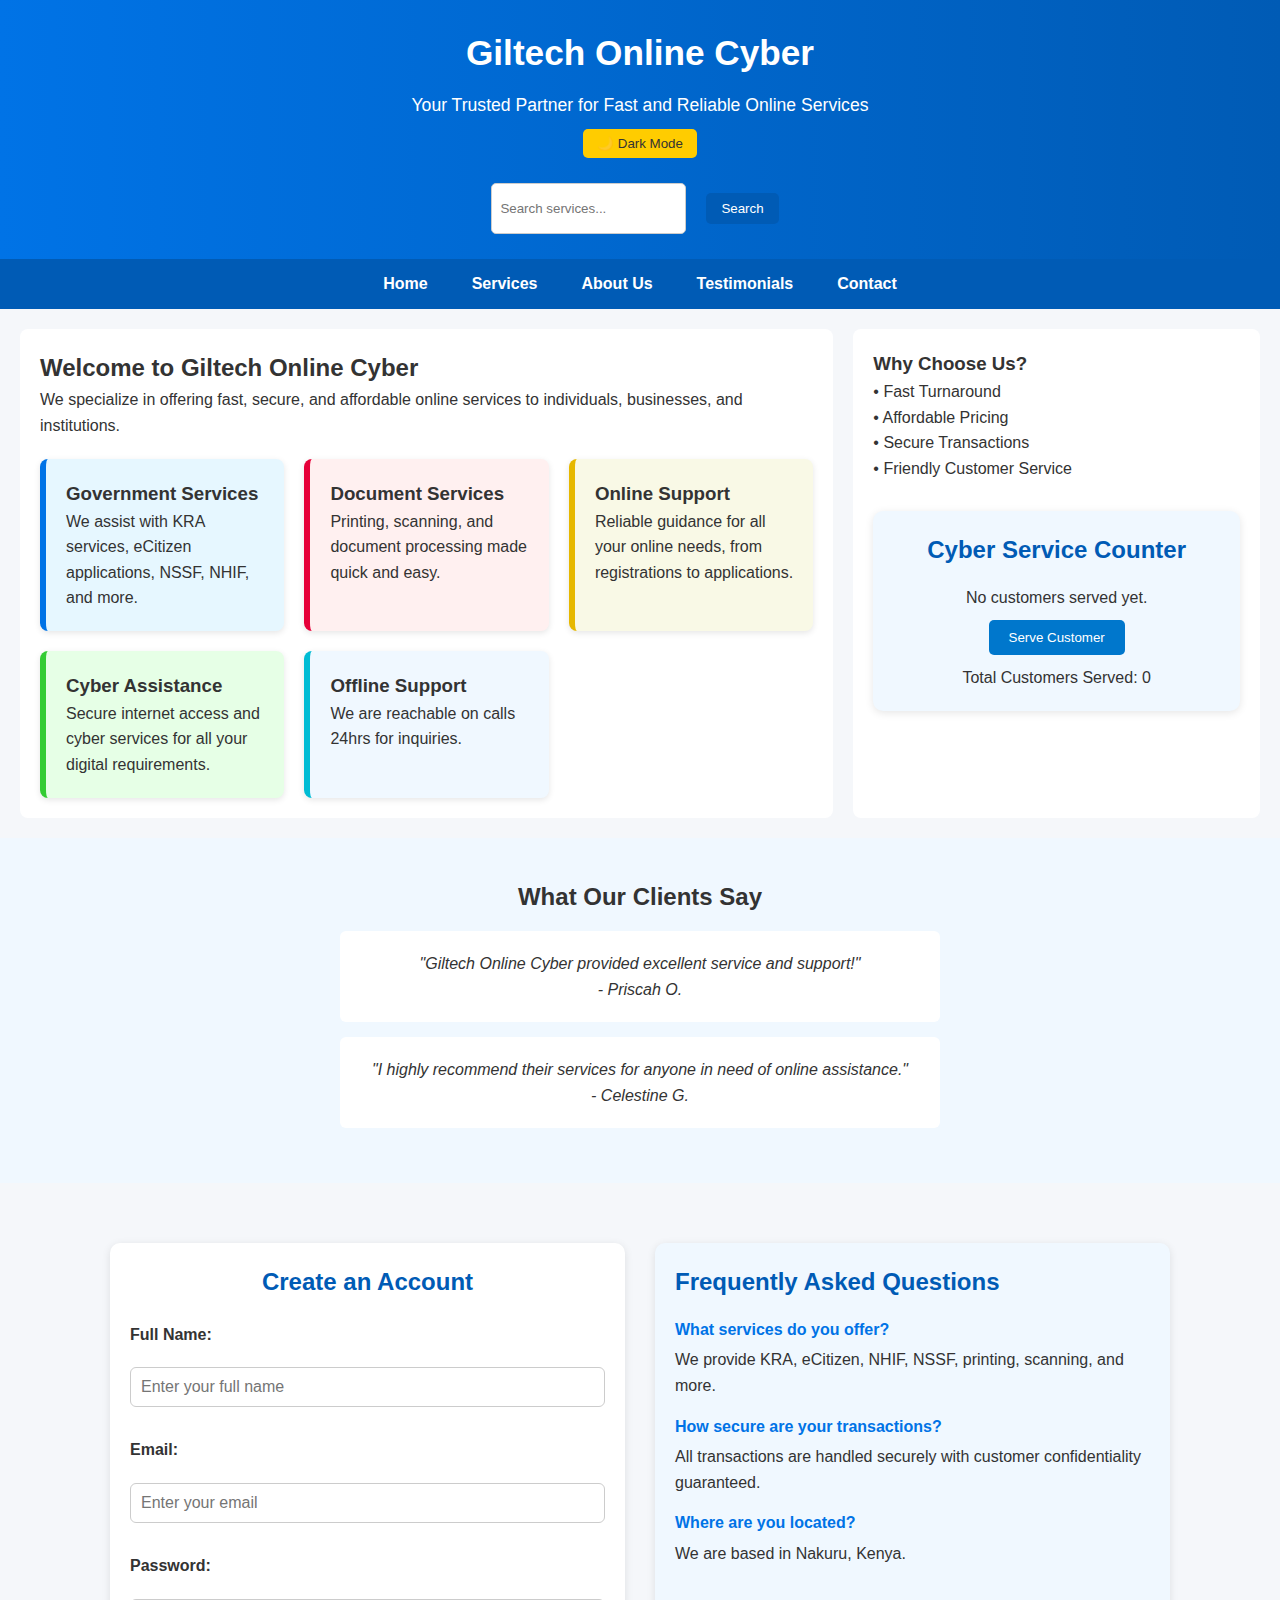
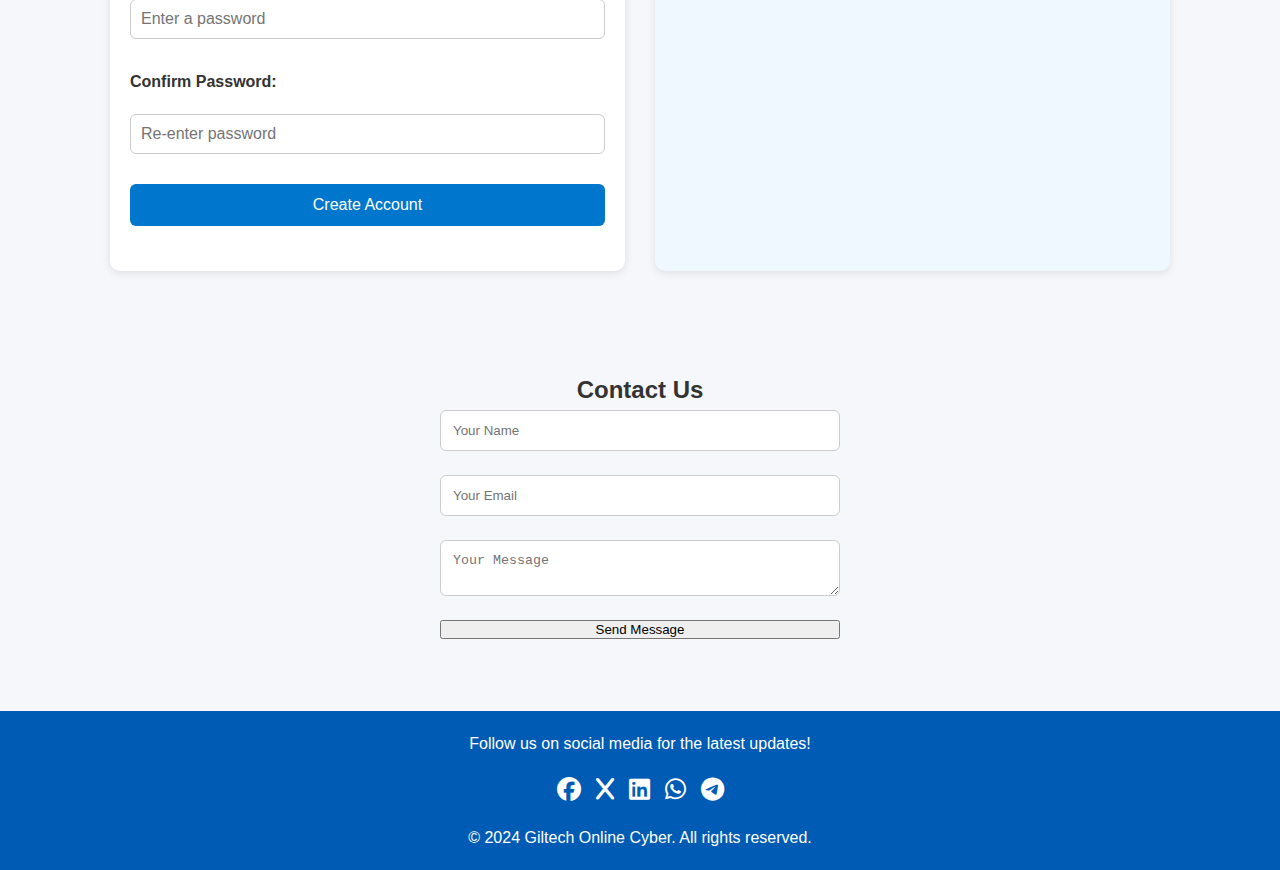
<file: index.html>
<!DOCTYPE html>
<html lang="en">
<head>
  <meta charset="UTF-8">
  <meta name="viewport" content="width=device-width, initial-scale=1.0">
  <title>Giltech Online Cyber</title>
  <link rel="stylesheet" href="styles.css">
  <link rel="stylesheet" href="https://cdnjs.cloudflare.com/ajax/libs/font-awesome/6.5.0/css/all.min.css">
</head>
<body>
  <!-- Header -->
  <header class="header">
    <h1>Giltech Online Cyber</h1>
    <p>Your Trusted Partner for Fast and Reliable Online Services</p>
    <button id="themeToggle">🌙 Dark Mode</button>
    <form class="search-bar">
      <input type="text" placeholder="Search services...">
      <button type="submit">Search</button>
    </form>
  </header>

  <!-- Navigation -->
  <nav class="navbar">
    <ul class="nav-links">
      <li><a href="#">Home</a></li>
      <li><a href="#">Services</a></li>
      <li><a href="#">About Us</a></li>
      <li><a href="#">Testimonials</a></li>
      <li><a href="#">Contact</a></li>
    </ul>
  </nav>

  <!-- Main Layout -->
  <main class="main-container">
    <section class="content">
      <h2>Welcome to Giltech Online Cyber</h2>
      <p>We specialize in offering fast, secure, and affordable online services to individuals, businesses, and institutions.</p>

      <!-- Animated Cards -->
      <div class="card-container">
        <div class="card service-card">
          <h3>Government Services</h3>
          <p>We assist with KRA services, eCitizen applications, NSSF, NHIF, and more.</p>
        </div>
        <div class="card service-card">
          <h3>Document Services</h3>
          <p>Printing, scanning, and document processing made quick and easy.</p>
        </div>
        <div class="card service-card">
          <h3>Online Support</h3>
          <p>Reliable guidance for all your online needs, from registrations to applications.</p>
        </div>
        <div class="card service-card">
          <h3>Cyber Assistance</h3>
          <p>Secure internet access and cyber services for all your digital requirements.</p>
        </div>
        <div class="card service-card">
          <h3>Offline Support</h3>
          <p>We are reachable on calls 24hrs for inquiries.</p>
        </div>
      </div>
    </section>

    <!-- Sidebar with counter -->
    <aside class="sidebar">
      <h3>Why Choose Us?</h3>
      <p>• Fast Turnaround<br>• Affordable Pricing<br>• Secure Transactions<br>• Friendly Customer Service</p>

      <section class="cyber-counter">
        <h2>Cyber Service Counter</h2>
        <p id="counterMessage">No customers served yet.</p>
        <button id="serveBtn">Serve Customer</button>
        <p>Total Customers Served: <span id="customerCount">0</span></p>
      </section>
    </aside>
  </main>

  <!-- Testimonials -->
  <section class="testimonials">
    <h2>What Our Clients Say</h2>
    <div class="testimonial fade-in">
      <p>"Giltech Online Cyber provided excellent service and support!"</p>
      <cite>- Priscah O.</cite>
    </div>
    <div class="testimonial fade-in">
      <p>"I highly recommend their services for anyone in need of online assistance."</p>
      <cite>- Celestine G.</cite>
    </div>
  </section>

  <!-- Signup & FAQ -->
  <section class="signup-faq">
    <div class="signup-box">
      <h2>Create an Account</h2>
      <form id="signupForm">
        <label for="signupName">Full Name:</label>
        <input type="text" id="signupName" placeholder="Enter your full name">
        <small class="error" id="nameError"></small>

        <label for="signupEmail">Email:</label>
        <input type="text" id="signupEmail" placeholder="Enter your email">
        <small class="error" id="emailError"></small>

        <label for="signupPassword">Password:</label>
        <input type="password" id="signupPassword" placeholder="Enter a password">
        <small class="error" id="passwordError"></small>

        <label for="confirmPassword">Confirm Password:</label>
        <input type="password" id="confirmPassword" placeholder="Re-enter password">
        <small class="error" id="confirmPasswordError"></small>

        <button type="submit">Create Account</button>
        <p id="formSuccess" class="success"></p>
      </form>
    </div>

    <div class="faq-box">
      <h2>Frequently Asked Questions</h2>
      <div class="faq-item">
        <h4>What services do you offer?</h4>
        <p>We provide KRA, eCitizen, NHIF, NSSF, printing, scanning, and more.</p>
      </div>
      <div class="faq-item">
        <h4>How secure are your transactions?</h4>
        <p>All transactions are handled securely with customer confidentiality guaranteed.</p>
      </div>
      <div class="faq-item">
        <h4>Where are you located?</h4>
        <p>We are based in Nakuru, Kenya.</p>
      </div>
    </div>
  </section>

  <!-- Contact -->
  <section class="contact">
    <h2>Contact Us</h2>
    <form id="contactForm" class="contact-form">
      <input type="text" id="contactName" placeholder="Your Name">
      <small class="error" id="contactNameError"></small>

      <input type="email" id="contactEmail" placeholder="Your Email">
      <small class="error" id="contactEmailError"></small>

      <textarea id="contactMessage" placeholder="Your Message"></textarea>
      <small class="error" id="contactMessageError"></small>

      <button type="submit">Send Message</button>
      <p id="contactSuccess" class="success"></p>
    </form>
  </section>

  <!-- Footer -->
  <footer class="footer">
    <p>Follow us on social media for the latest updates!</p>
    <div class="social-icons">
      <a href="#"><i class="fab fa-facebook"></i></a>
      <a href="#"><i class="fab fa-x"></i></a>
      <a href="#"><i class="fab fa-linkedin"></i></a>
      <a href="#"><i class="fab fa-whatsapp"></i></a>
      <a href="#"><i class="fab fa-telegram"></i></a>
    </div>
    <p>&copy; 2024 Giltech Online Cyber. All rights reserved.</p>
  </footer>

  <script src="script.js"></script>
</body>
</html>
</file>
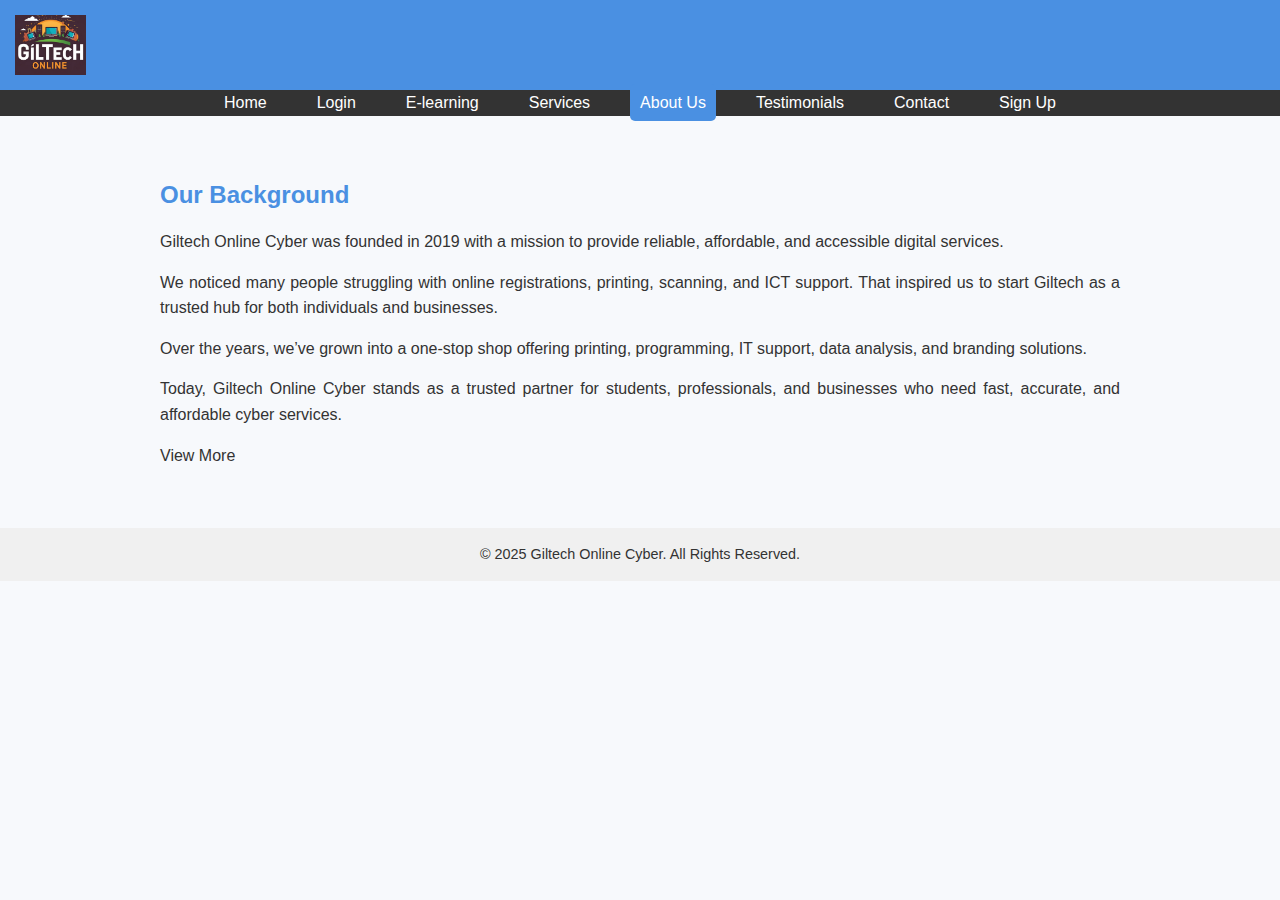
<file: about.html>
<!DOCTYPE html>
<html lang="en">
<head>
  <meta charset="UTF-8">
  <meta name="viewport" content="width=device-width, initial-scale=1.0">
  <title>About Us - Giltech Online Cyber</title>
  <link rel="stylesheet" href="style.css">
</head>
<body>
  <header class="header">
    <div class="header-left">
      <img src="logo.jpeg" alt="Giltech Online Cyber Logo" class="logo">
      <h1>About Giltech Online Cyber</h1>
    </div>
  </header>

  <nav class="navbar">
    <ul class="nav-links">
      <li><a href="index.html">Home</a></li>
      <li><a href="login.html">Login</a></li>
      <li><a href="elearning.html">E-learning</a></li>
      <li><a href="services.html">Services</a></li>
      <li><a href="about.html" class="active">About Us</a></li>
      <li><a href="testimonials.html">Testimonials</a></li>
      <li><a href="contact.html">Contact</a></li>
      <li><a href="signup.html">Sign Up</a></li>
    </ul>
  </nav>

 <main class="about-container">
  <section class="about-content">
    <h2>Our Background</h2>
    <p>
      Giltech Online Cyber was founded in 2019 with a mission to provide reliable, 
      affordable, and accessible digital services.
    </p>
    <p>
      We noticed many people struggling with online registrations, printing, scanning, 
      and ICT support. That inspired us to start Giltech as a trusted hub for both individuals 
      and businesses.
    </p>
    <p>
      Over the years, we’ve grown into a one-stop shop offering printing, programming, 
      IT support, data analysis, and branding solutions.
    </p>
    <p>
      Today, Giltech Online Cyber stands as a trusted partner for students, professionals, 
      and businesses who need fast, accurate, and affordable cyber services.
    </p>
    <span class="view-more" id="viewMoreBtn">View More</span>
  </section>
</main>


  <footer class="footer">
    <p>&copy; 2025 Giltech Online Cyber. All Rights Reserved.</p>
  </footer>

  <script src="script.js"></script>
</body>
</html>
</file>
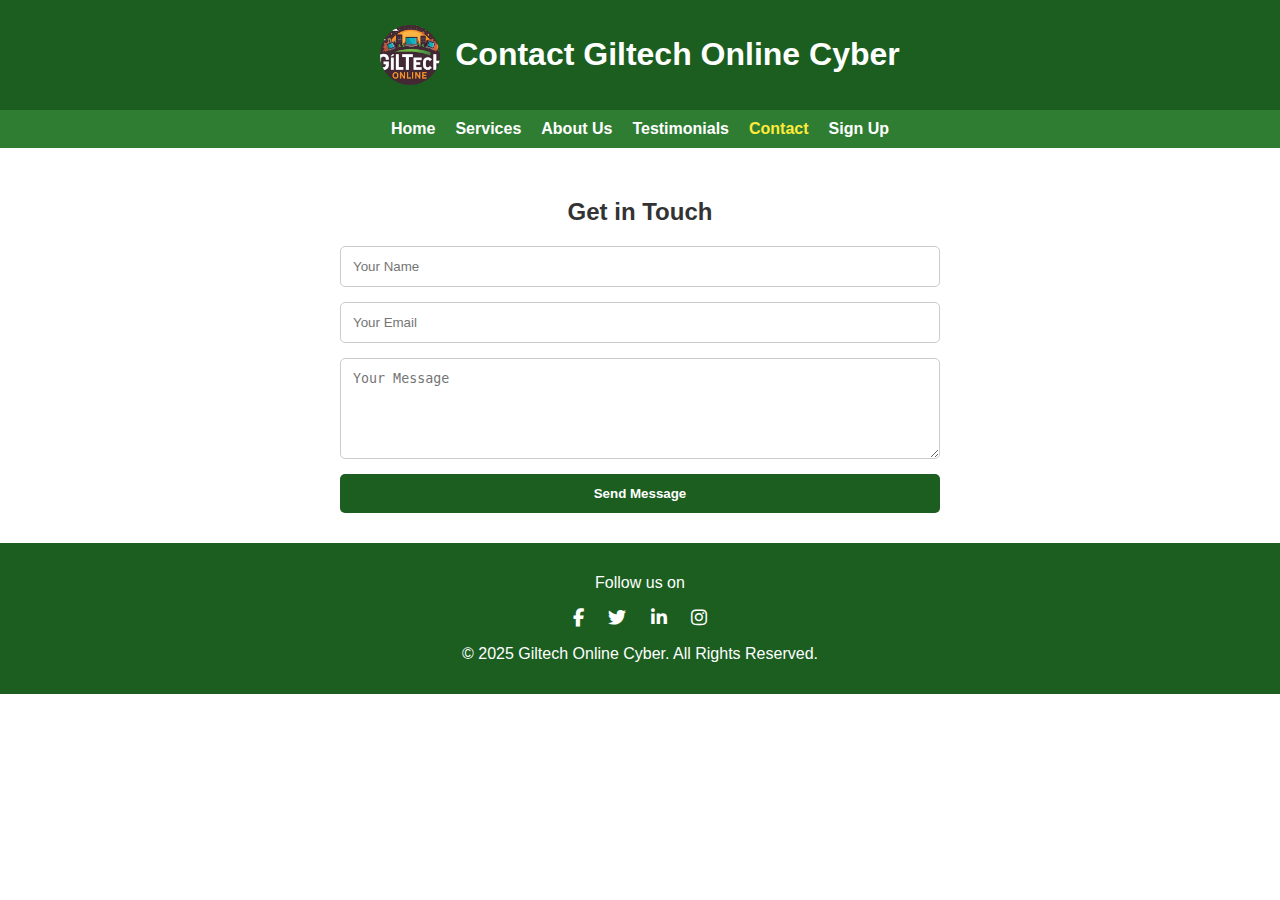
<file: contact.html>
<!DOCTYPE html>
<html lang="en">
<head>
  <meta charset="UTF-8">
  <meta name="viewport" content="width=device-width, initial-scale=1.0">
  <title>Contact Us - Giltech Online Cyber</title>
  <link rel="stylesheet" href="contact.css">
  <link rel="stylesheet" href="https://cdnjs.cloudflare.com/ajax/libs/font-awesome/6.5.0/css/all.min.css">
</head>
<body>
  <header class="header">
    <div class="header-left">
      <img src="logo.jpeg" alt="Logo" class="logo">
      <h1>Contact Giltech Online Cyber</h1>
    </div>
  </header>

  <nav class="navbar">
    <ul class="nav-links">
      <li><a href="index.html">Home</a></li>
      <li><a href="services.html">Services</a></li>
      <li><a href="about.html">About Us</a></li>
      <li><a href="testimonials.html">Testimonials</a></li>
      <li><a href="contact.html" class="active">Contact</a></li>
      <li><a href="signup.html">Sign Up</a></li>
    </ul>
  </nav>

  <main class="contact-container">
    <h2>Get in Touch</h2>
    <form class="contact-form">
      <input type="text" placeholder="Your Name" required>
      <input type="email" placeholder="Your Email" required>
      <textarea placeholder="Your Message" rows="5" required></textarea>
      <button type="submit">Send Message</button>
    </form>
  </main>

  <footer class="footer">
    <p>Follow us on</p>
    <div class="social-icons">
      <a href="#"><i class="fab fa-facebook-f"></i></a>
      <a href="#"><i class="fab fa-twitter"></i></a>
      <a href="#"><i class="fab fa-linkedin-in"></i></a>
      <a href="#"><i class="fab fa-instagram"></i></a>
    </div>
    <p>&copy; 2025 Giltech Online Cyber. All Rights Reserved.</p>
  </footer>

  <script src="contact.js"></script>
</body>
</html>
</file>
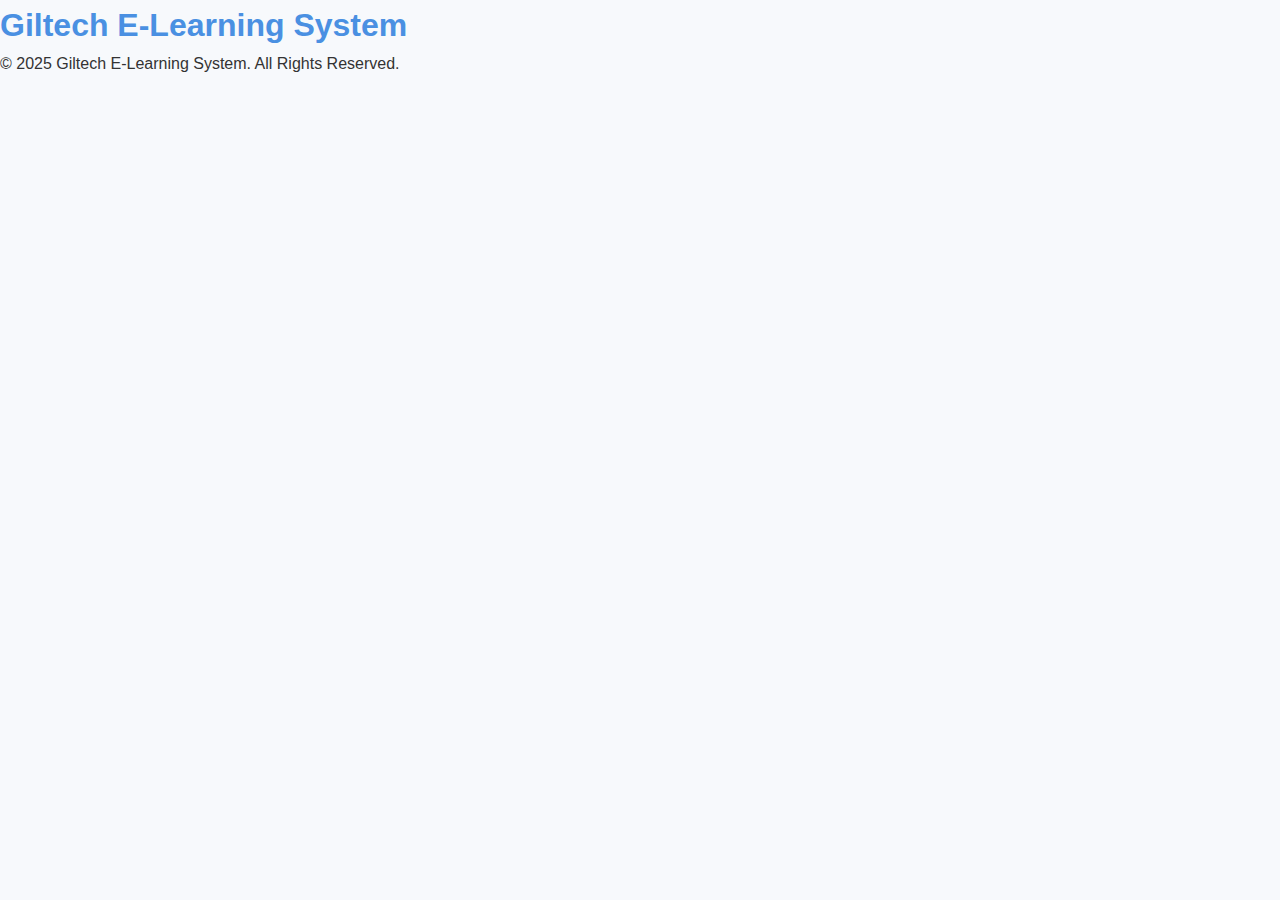
<file: course.html>
<!DOCTYPE html>
<html lang="en">
<head>
  <meta charset="UTF-8" />
  <meta name="viewport" content="width=device-width, initial-scale=1.0"/>
  <title>Giltech E-Learning System</title>
  <link rel="stylesheet" href="style.css"/>
</head>
<body>
  <header>
    <h1>Giltech E-Learning System</h1>
    <nav>
      <button onclick="logout()" id="logoutBtn" style="display:none;">Logout</button>
    </nav>
  </header>

  <main id="app">
    <!-- Content will be rendered by JavaScript -->
  </main>

  <footer>
    <p>&copy; 2025 Giltech E-Learning System. All Rights Reserved.</p>
  </footer>

  <script src="script.js"></script>
</body>
</html>
</file>
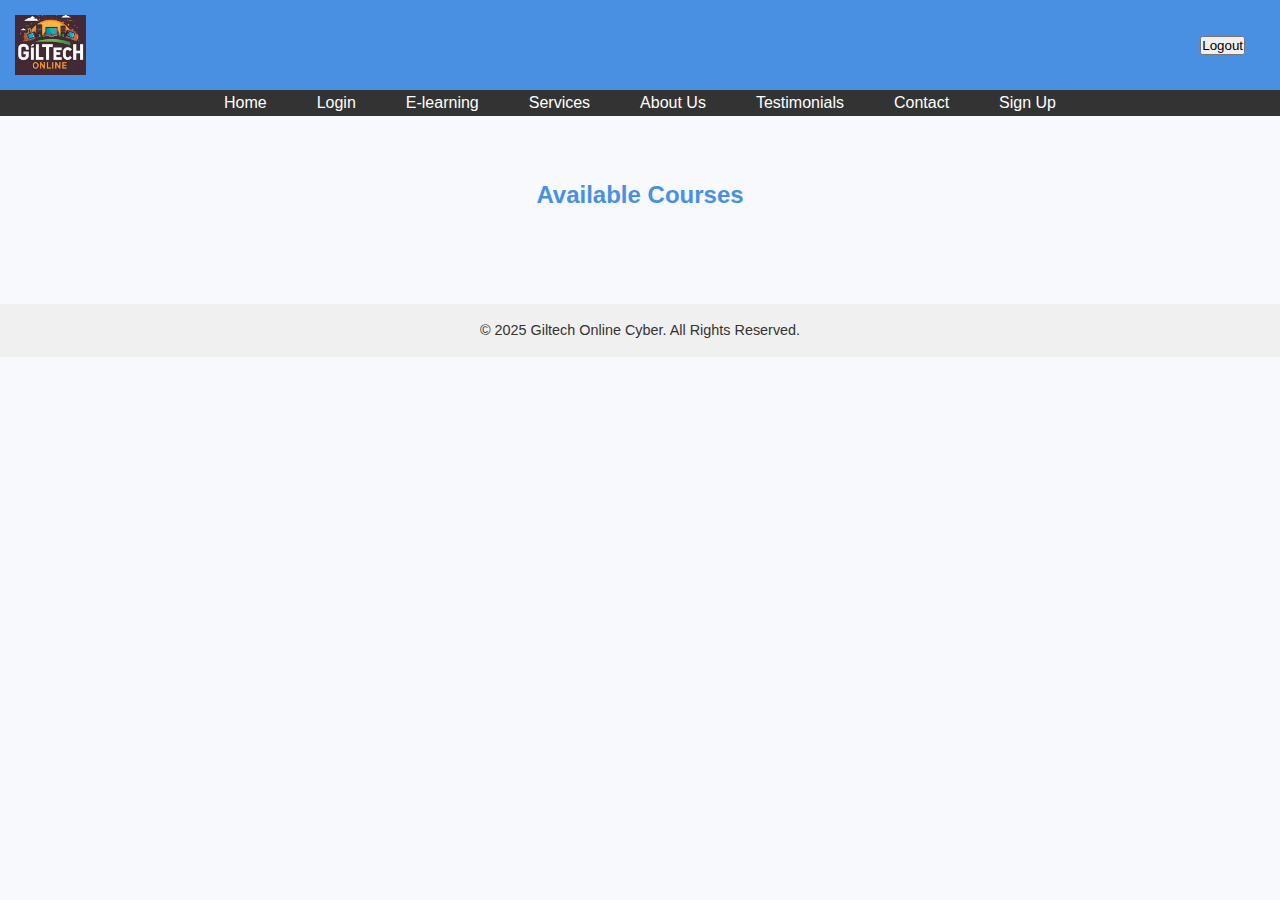
<file: elearning.html>
<!DOCTYPE html>
<html lang="en">
<head>
  <meta charset="UTF-8">
  <meta name="viewport" content="width=device-width, initial-scale=1.0">
  <title>Giltech E-learning System</title>
  <link rel="stylesheet" href="style.css">
</head>
<body>
  <header class="header">
    <div class="header-left">
      <img src="logo.jpeg" alt="Logo" class="logo">
      <h1>Giltech E-learning</h1>
    </div>
    <button id="logoutBtn" style="margin-left:auto; margin-right:20px;">Logout</button>
  </header>

  <nav class="navbar">
    <ul class="nav-links">
      <li><a href="index.html">Home</a></li>
      <li><a href="login.html">Login</a></li>
      <li><a href="elearning.html">E-learning</a></li>
      <li><a href="services.html">Services</a></li>
      <li><a href="about.html">About Us</a></li>
      <li><a href="testimonials.html">Testimonials</a></li>
      <li><a href="contact.html">Contact</a></li>
      <li><a href="signup.html">Sign Up</a></li>
    </ul>
  </nav>

  <main class="elearning-container">
    <h2>Available Courses</h2>
    <ul id="courseList"></ul>
    <div id="certificateSection"></div>
  </main>

  <footer class="footer">
    <p>&copy; 2025 Giltech Online Cyber. All Rights Reserved.</p>
  </footer>

  <script src="script.js"></script>
</body>
</html>
</file>
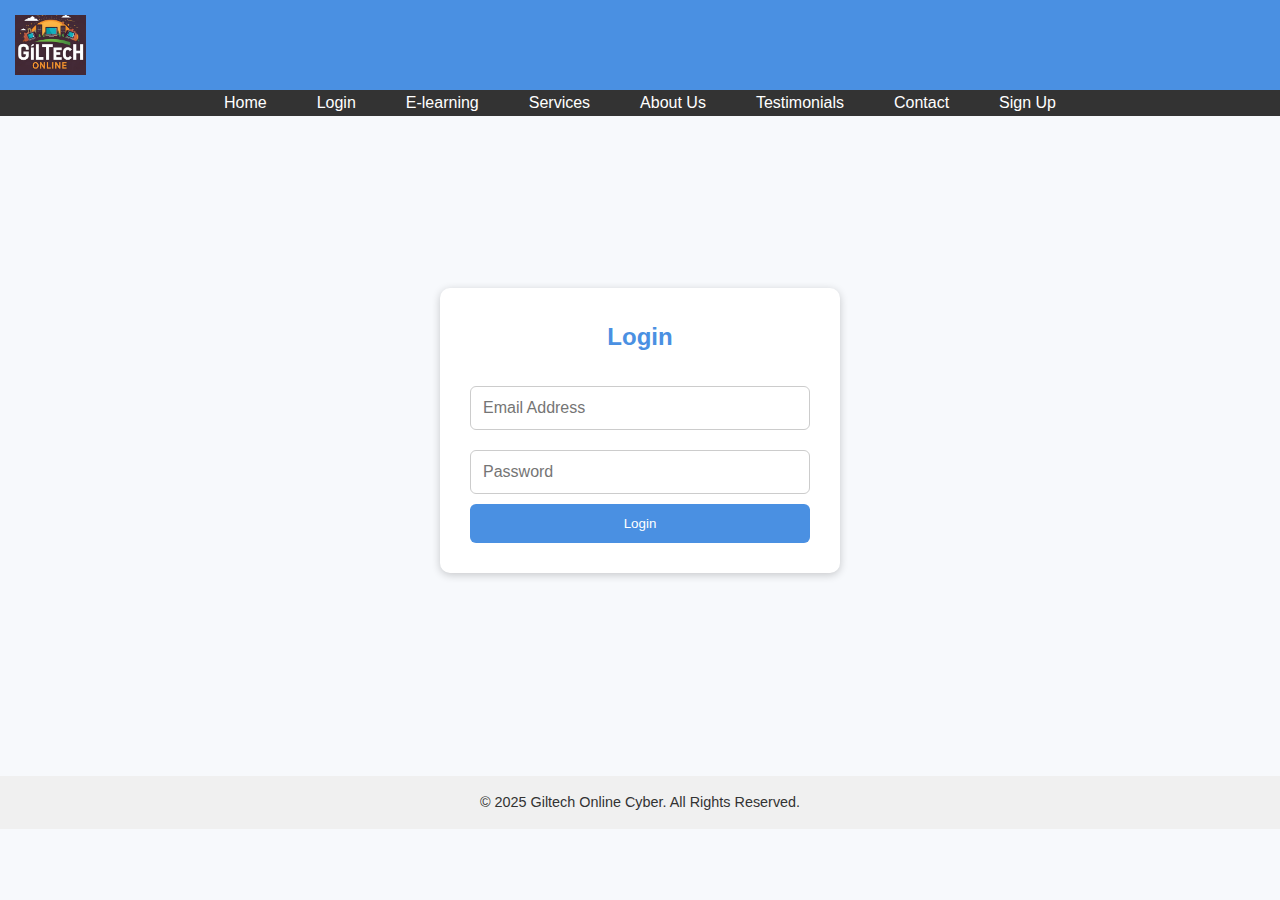
<file: login.html>
<!DOCTYPE html>
<html lang="en">
<head>
  <meta charset="UTF-8">
  <meta name="viewport" content="width=device-width, initial-scale=1.0">
  <title>Login - Giltech Online Cyber</title>
  <link rel="stylesheet" href="style.css">
</head>
<body>
  <header class="header">
    <div class="header-left">
      <img src="logo.jpeg" alt="Logo" class="logo">
      <h1>Login</h1>
    </div>
  </header>

  <nav class="navbar">
    <ul class="nav-links">
      <li><a href="index.html">Home</a></li>
      <li><a href="login.html">Login</a></li>
      <li><a href="elearning.html">E-learning</a></li>
      <li><a href="services.html">Services</a></li>
      <li><a href="about.html">About Us</a></li>
      <li><a href="testimonials.html">Testimonials</a></li>
      <li><a href="contact.html">Contact</a></li>
      <li><a href="signup.html">Sign Up</a></li>
    </ul>
  </nav>

  <main class="login-container">
    <form class="login-form">
      <h2>Login</h2>
      <input type="email" placeholder="Email Address" required>
      <input type="password" placeholder="Password" required>
      <button type="submit">Login</button>
    </form>
  </main>

  <footer class="footer">
    <p>&copy; 2025 Giltech Online Cyber. All Rights Reserved.</p>
  </footer>

  <script src="script.js"></script>
</body>
</html>
</file>
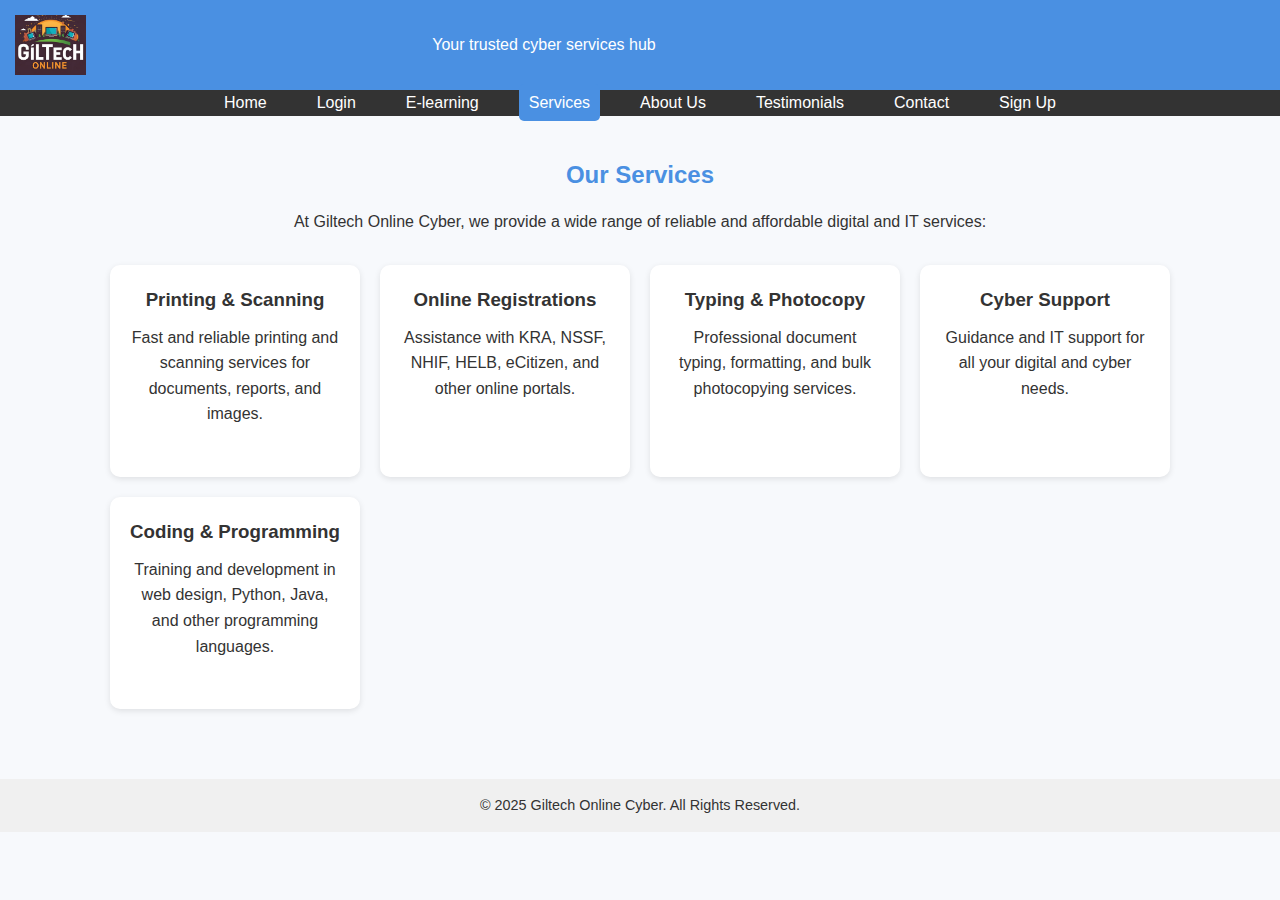
<file: services.html>
<!DOCTYPE html>
<html lang="en">
<head>
  <meta charset="UTF-8">
  <meta name="viewport" content="width=device-width, initial-scale=1.0">
  <title>Our Services - Giltech Online Cyber</title>
  <link rel="stylesheet" href="style.css">
</head>
<body>
  <header class="header">
    <div class="logo">
      <img src="logo.jpeg" alt="Giltech Online Cyber Logo">
    </div>
    <div class="header-left">
      <h1>Giltech Online Cyber</h1>
      <p>Your trusted cyber services hub</p>
    </div>
  </header>

  <nav class="navbar">
    <ul class="nav-links">
      <li><a href="index.html">Home</a></li>
      <li><a href="login.html">Login</a></li>
      <li><a href="elearning.html">E-learning</a></li>
      <li><a href="services.html" class="active">Services</a></li>
      <li><a href="about.html">About Us</a></li>
      <li><a href="testimonials.html">Testimonials</a></li>
      <li><a href="contact.html">Contact</a></li>
      <li><a href="signup.html">Sign Up</a></li>
    </ul>
  </nav>

  <main class="main-container">
    <section class="services">
      <h2>Our Services</h2>
      <p>At Giltech Online Cyber, we provide a wide range of reliable and affordable digital and IT services:</p>

      <div class="card-container">
        <div class="card service-1">
          <h3>Printing & Scanning</h3>
          <p>Fast and reliable printing and scanning services for documents, reports, and images.</p>
        </div>
        <div class="card service-2">
          <h3>Online Registrations</h3>
          <p>Assistance with KRA, NSSF, NHIF, HELB, eCitizen, and other online portals.</p>
        </div>
        <div class="card service-3">
          <h3>Typing & Photocopy</h3>
          <p>Professional document typing, formatting, and bulk photocopying services.</p>
        </div>
        <div class="card service-4">
          <h3>Cyber Support</h3>
          <p>Guidance and IT support for all your digital and cyber needs.</p>
        </div>
        <div class="card service-10">
          <h3>Coding & Programming</h3>
          <p>Training and development in web design, Python, Java, and other programming languages.</p>
        </div>
      </div>
    </section>
  </main>

  <footer class="footer">
    <p>&copy; 2025 Giltech Online Cyber. All Rights Reserved.</p>
  </footer>

  <script src="script.js"></script>
</body>
</html>
</file>
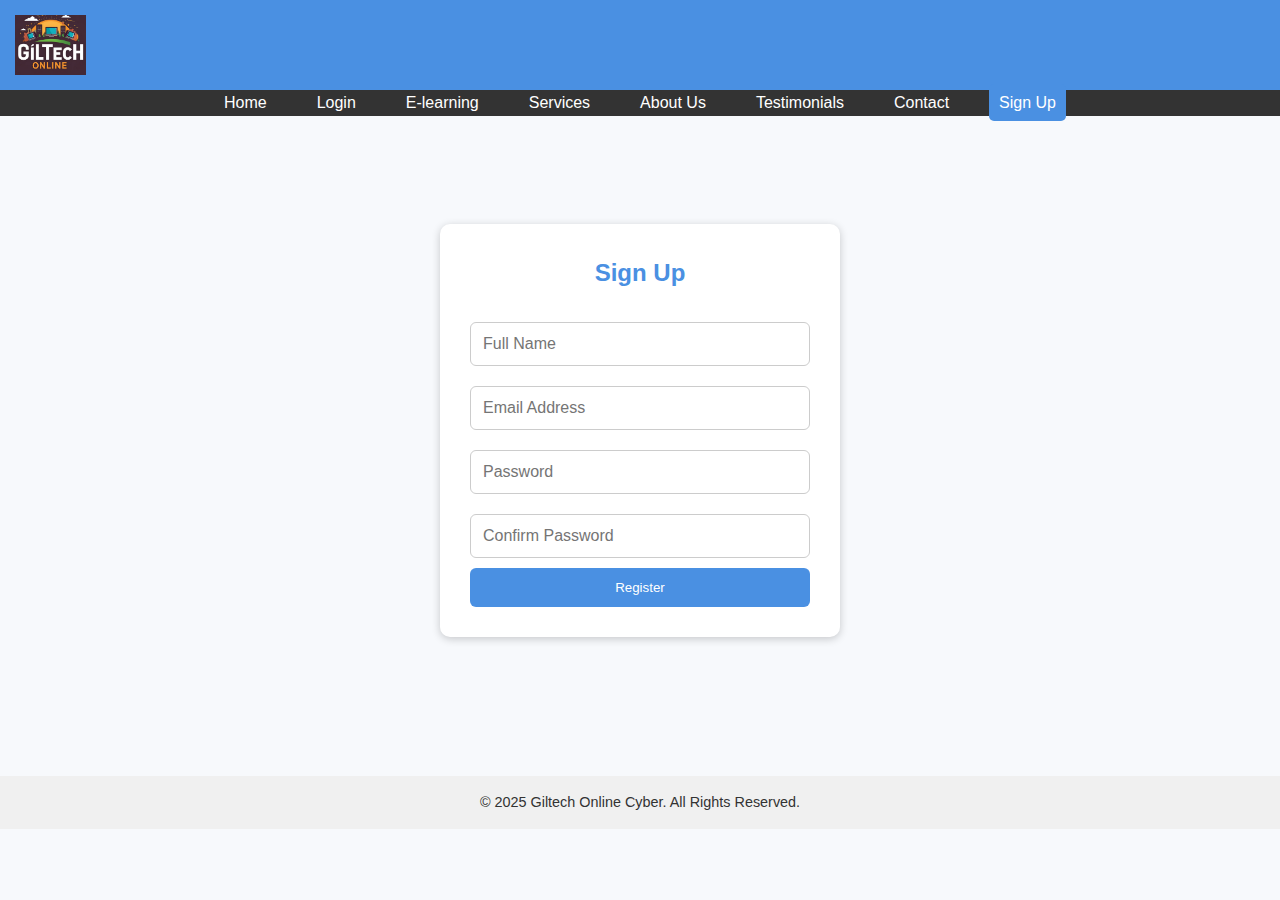
<file: signup.html>
<!DOCTYPE html>
<html lang="en">
<head>
  <meta charset="UTF-8">
  <meta name="viewport" content="width=device-width, initial-scale=1.0">
  <title>Sign Up - Giltech Online Cyber</title>
  <link rel="stylesheet" href="style.css">
</head>
<body>
  <header class="header">
    <div class="header-left">
      <img src="logo.jpeg" alt="Logo" class="logo">
      <h1>Create an Account</h1>
    </div>
  </header>

  <nav class="navbar">
    <ul class="nav-links">
      <li><a href="index.html">Home</a></li>
      <li><a href="login.html">Login</a></li>
      <li><a href="elearning.html">E-learning</a></li>
      <li><a href="services.html">Services</a></li>
      <li><a href="about.html">About Us</a></li>
      <li><a href="testimonials.html">Testimonials</a></li>
      <li><a href="contact.html">Contact</a></li>
      <li><a href="signup.html" class="active">Sign Up</a></li>
    </ul>
  </nav>

  <main class="signup-container">
    <form class="signup-form">
      <h2>Sign Up</h2>
      <input type="text" placeholder="Full Name" required>
      <input type="email" placeholder="Email Address" required>
      <input type="password" placeholder="Password" required>
      <input type="password" placeholder="Confirm Password" required>
      <button type="submit">Register</button>
    </form>
  </main>

  <footer class="footer">
    <p>&copy; 2025 Giltech Online Cyber. All Rights Reserved.</p>
  </footer>

  <script src="script.js"></script>
</body>
</html>
</file>
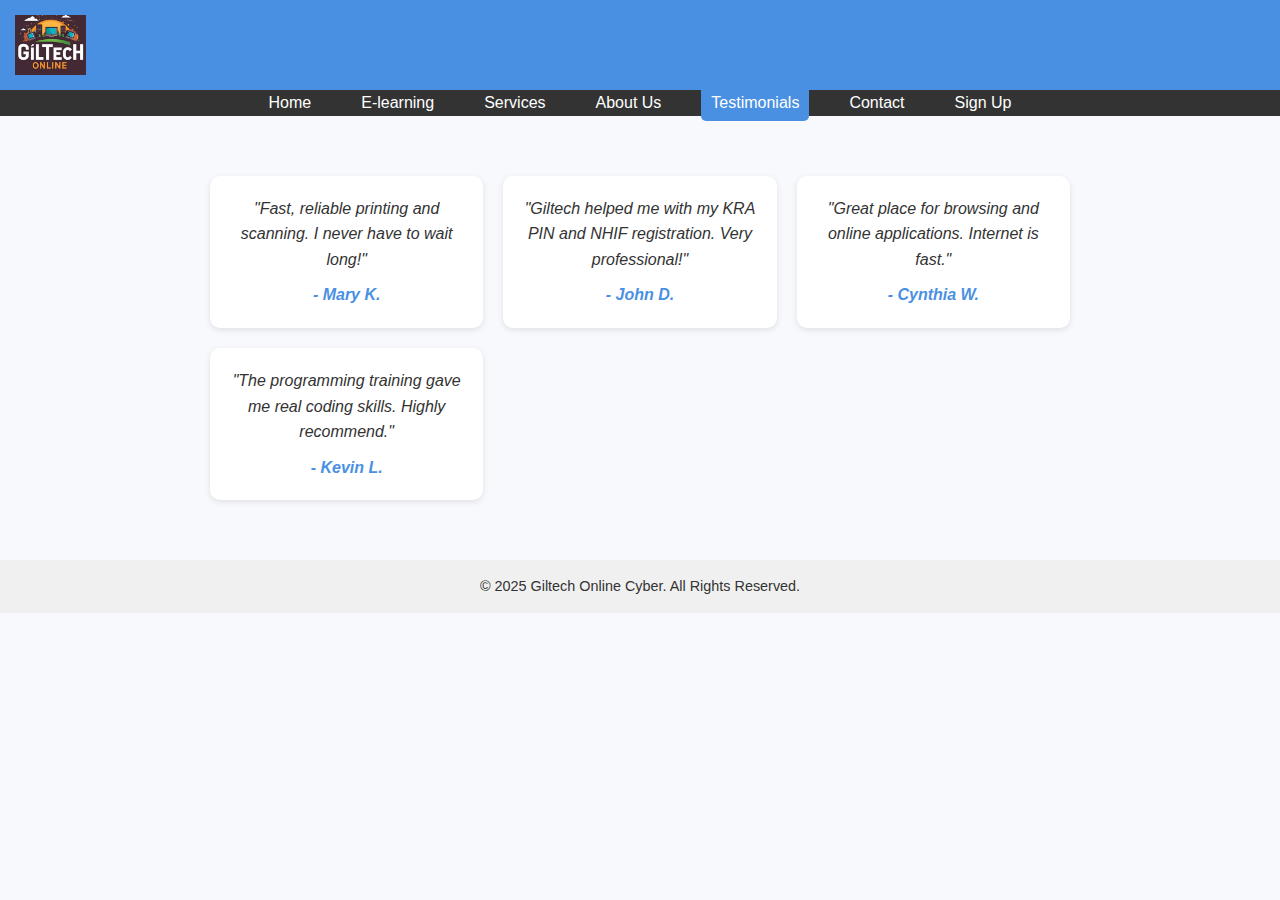
<file: testimonials.html>
<!DOCTYPE html>
<html lang="en">
<head>
  <meta charset="UTF-8">
  <meta name="viewport" content="width=device-width, initial-scale=1.0">
  <title>Testimonials - Giltech Online Cyber</title>
  <link rel="stylesheet" href="style.css">
</head>
<body>
  <header class="header">
    <div class="header-left">
      <img src="logo.jpeg" alt="Logo" class="logo">
      <h1>What Our Clients Say</h1>
    </div>
  </header>

  <nav class="navbar">
    <ul class="nav-links">
      <li><a href="index.html">Home</a></li>
      <li><a href="elearning.html">E-learning</a></li>
      <li><a href="services.html">Services</a></li>
      <li><a href="about.html">About Us</a></li>
      <li><a href="testimonials.html" class="active">Testimonials</a></li>
      <li><a href="contact.html">Contact</a></li>
      <li><a href="signup.html">Sign Up</a></li>
    </ul>
  </nav>

  <main class="testimonial-container">
    <div class="testimonial">
      <p>"Fast, reliable printing and scanning. I never have to wait long!"</p>
      <span>- Mary K.</span>
    </div>
    <div class="testimonial">
      <p>"Giltech helped me with my KRA PIN and NHIF registration. Very professional!"</p>
      <span>- John D.</span>
    </div>
    <div class="testimonial">
      <p>"Great place for browsing and online applications. Internet is fast."</p>
      <span>- Cynthia W.</span>
    </div>
    <div class="testimonial">
      <p>"The programming training gave me real coding skills. Highly recommend."</p>
      <span>- Kevin L.</span>
    </div>
  </main>

  <footer class="footer">
    <p>&copy; 2025 Giltech Online Cyber. All Rights Reserved.</p>
  </footer>

  <script src="script.js"></script>
</body>
</html>
</file>
<file: styles.css>
/* =============================
   GLOBAL STYLES
============================= */
* {
  margin: 0;
  padding: 0;
  box-sizing: border-box;
}

body {
  font-family: "Segoe UI", Arial, sans-serif;
  background: #f5f7fa;
  color: #333;
  line-height: 1.6;
}

/* Links */
a {
  transition: color 0.3s ease;
}

a:hover {
  color: #ffcc00;
}

/* =============================
   DARK MODE
============================= */
body.dark-mode {
  background: #121212;
  color: #994545;
}

body.dark-mode .header,
body.dark-mode .footer {
  background: #0a0a0a;
}

body.dark-mode .navbar {
  background: #111;
}

body.dark-mode .card {
  background: #1e1e1e;
  border-left-color: #3399ff;
  color: #e8eaec;
}

/* =============================
   HEADER
============================= */
.header {
  background: linear-gradient(90deg, #0073e6, #005bb5);
  color: white;
  text-align: center;
  padding: 25px 20px;
}

.header h1 {
  font-size: 2.2rem;
  margin-bottom: 10px;
}

.header p {
  font-size: 1.1rem;
}

.header button {
  margin: 10px;
  padding: 7px 14px;
  border: none;
  background: #ffcc00;
  color: #333;
  border-radius: 5px;
  cursor: pointer;
  transition: 0.3s;
}

.header button:hover {
  background: #ffaa00;
}

.search-bar {
  margin-top: 15px;
  display: flex;
  justify-content: center;
  gap: 10px;
}

.search-bar input {
  padding: 8px;
  border: 1px solid #ccc;
  border-radius: 5px;
}

.search-bar button {
  padding: 8px 15px;
  border: none;
  background: #005bb5;
  color: white;
  border-radius: 5px;
  cursor: pointer;
}

.search-bar button:hover {
  background: #003f7f;
}

/* =============================
   NAVBAR
============================= */
.navbar {
  background: #005bb5;
  padding: 12px 0;
}

.nav-links {
  display: flex;
  justify-content: center;
  list-style: none;
  gap: 20px;
}

.nav-links a {
  color: white;
  text-decoration: none;
  font-weight: bold;
  padding: 6px 12px;
  border-radius: 5px;
  transition: 0.3s;
}

.nav-links a:hover {
  background: #0073e6;
}

/* =============================
   MAIN LAYOUT
============================= */
.main-container {
  display: grid;
  grid-template-columns: 2fr 1fr;
  gap: 20px;
  padding: 20px;
}

.content,
.sidebar {
  background: white;
  padding: 20px;
  border-radius: 8px;
}

/* =============================
   SERVICE CARDS
============================= */
.card-container {
  display: grid;
  grid-template-columns: repeat(auto-fit, minmax(240px, 1fr));
  gap: 20px;
  margin-top: 20px;
}

.card {
  padding: 20px;
  border-radius: 8px;
  box-shadow: 0 2px 6px rgba(0, 0, 0, 0.1);
  transition: transform 0.2s ease-in-out;
}

.card:hover {
  transform: translateY(-5px);
}

.card:nth-child(1) {
  background: #e6f7ff;
  border-left: 6px solid #0073e6;
}

.card:nth-child(2) {
  background: #fff0f0;
  border-left: 6px solid #e60039;
}

.card:nth-child(3) {
  background: #f9f9e6;
  border-left: 6px solid #e6b800;
}

.card:nth-child(4) {
  background: #e6ffe6;
  border-left: 6px solid #33cc33;
}

.card:nth-child(5) {
  background: #f0f8ff;
  border-left: 6px solid #00bcd4;
}

/* =============================
   CYBER COUNTER
============================= */
.cyber-counter {
  text-align: center;
  background: #f0f8ff;
  padding: 20px;
  margin: 30px auto;
  border-radius: 10px;
  max-width: 400px;
  box-shadow: 0 2px 8px rgba(0, 0, 0, 0.1);
}

.cyber-counter h2 {
  color: #005bb5;
  margin-bottom: 15px;
}

.cyber-counter button {
  padding: 10px 20px;
  background: #0077cc;
  color: white;
  border: none;
  border-radius: 5px;
  cursor: pointer;
  margin: 10px 0;
}

.cyber-counter button:hover {
  background: #005fa3;
}

/* =============================
   TESTIMONIALS
============================= */
.testimonials {
  background: #f0f8ff;
  padding: 40px 20px;
  text-align: center;
}

.testimonial {
  background: white;
  padding: 20px;
  margin: 15px auto;
  border-radius: 6px;
  max-width: 600px;
  font-style: italic;
}

/* =============================
   SIGNUP & FAQ
============================= */
/* Signup + FAQ container */
.signup-faq {
  display: grid;
  grid-template-columns: 1fr 1fr;
  gap: 30px;
  margin: 40px auto;
  max-width: 1100px;
  padding: 20px;
}

/* Boxes */
.signup-box,
.faq-box {
  padding: 20px;
  border-radius: 10px;
  box-shadow: 0 2px 8px rgba(0, 0, 0, 0.1);
}

/* Signup Box */
.signup-box {
  background: #ffffff;
}

.signup-box h2 {
  margin-bottom: 20px;
  color: #005bb5;
  text-align: center;
}

.signup-box form {
  display: flex;
  flex-direction: column; /* Stack fields vertically */
  gap: 15px; /* spacing between fields */
}

/* Label + Inputs */
.signup-box label {
  font-weight: bold;
  margin-bottom: 5px;
  display: block;
}

.signup-box input {
  padding: 10px;
  border: 1px solid #ccc;
  border-radius: 6px;
  width: 100%;
  font-size: 1rem;
}

/* Errors + Success */
.signup-box .error {
  color: red;
  font-size: 0.85rem;
}

.signup-box .success {
  color: green;
  font-weight: bold;
  text-align: center;
  margin-top: 10px;
}

/* Signup Button */
.signup-box button {
  padding: 12px;
  border: none;
  border-radius: 6px;
  background: #0077cc;
  color: #fff;
  font-size: 1rem;
  cursor: pointer;
  transition: background 0.3s ease-in-out;
}

.signup-box button:hover {
  background: #005fa3;
}

/* FAQ Box */
.faq-box {
  background: #f0f8ff;
}

.faq-box h2 {
  margin-bottom: 15px;
  color: #005bb5;
}

.faq-item {
  margin-bottom: 15px;
}

.faq-item h4 {
  color: #0073e6;
  margin-bottom: 5px;
}

/* Responsive */
@media (max-width: 900px) {
  .signup-faq {
    grid-template-columns: 1fr; /* stack vertically on small screens */
  }
}

/* =============================
   CONTACT
============================= */
.contact {
  padding: 40px 20px;
  text-align: center;
}

.contact-form {
  max-width: 400px;
  margin: auto;
  display: flex;
  flex-direction: column;
  gap: 12px;
}

.contact-form input,
.contact-form textarea {
  padding: 12px;
  border: 1px solid #ccc;
  border-radius: 6px;
}

/* =============================
   FOOTER
============================= */
.footer {
  background: #005bb5;
  color: white;
  text-align: center;
  padding: 20px;
  margin-top: 20px;
}

.social-icons {
  display: flex;
  justify-content: center;
  gap: 15px;
  margin: 15px 0;
}

.social-icons a {
  color: white;
  font-size: 1.5rem;
  transition: 0.3s;
}

.social-icons a:hover {
  color: #ffcc00;
}

/* =============================
   RESPONSIVENESS
============================= */
@media (max-width: 900px) {
  .main-container {
    grid-template-columns: 1fr;
  }

  .signup-faq {
    grid-template-columns: 1fr;
  }
}
</file>
<file: contact.css>
body {
  margin: 0;
  font-family: Arial, sans-serif;
  background: #fff;
  color: #333;
}

.header {
  background: #1b5e20;
  color: white;
  display: flex;
  justify-content: center;
  align-items: center;
  padding: 15px;
}

.header-left {
  display: flex;
  align-items: center;
  gap: 15px;
}

.logo {
  width: 60px;
  height: 60px;
  border-radius: 50%;
  object-fit: cover;
}

.navbar {
  background: #2e7d32;
  text-align: center;
  padding: 10px;
}

.nav-links {
  list-style: none;
  display: flex;
  justify-content: center;
  gap: 20px;
  margin: 0;
  padding: 0;
}

.nav-links a {
  text-decoration: none;
  color: white;
  font-weight: bold;
}

.nav-links a.active,
.nav-links a:hover {
  color: #ffeb3b;
}

.contact-container {
  padding: 30px;
  max-width: 600px;
  margin: auto;
  text-align: center;
}

.contact-form {
  display: flex;
  flex-direction: column;
  gap: 15px;
}

.contact-form input,
.contact-form textarea {
  padding: 12px;
  border: 1px solid #ccc;
  border-radius: 5px;
}

.contact-form button {
  background: #1b5e20;
  color: white;
  padding: 12px;
  border: none;
  border-radius: 5px;
  font-weight: bold;
  cursor: pointer;
}

.contact-form button:hover {
  background: #388e3c;
}

.footer {
  background: #1b5e20;
  color: white;
  text-align: center;
  padding: 15px;
}

.social-icons {
  margin: 10px 0;
}

.social-icons a {
  color: white;
  margin: 0 10px;
  font-size: 18px;
}
</file>
<file: style.css>
/* =========================
   RESET & GLOBAL
========================= */
* {
  margin: 0;
  padding: 0;
  box-sizing: border-box;
}

body {
  font-family: Arial, sans-serif;
  background: #f7f9fc;
  color: #333;
  line-height: 1.6;
}

h1, h2, h3 {
  color: #4a90e2;
}

a {
  text-decoration: none;
  color: inherit;
}

ul {
  list-style: none;
}

/* =========================
   HEADER
========================= */
.header {
  background: #4a90e2;
  color: white;
  display: flex;
  align-items: center;
  padding: 15px;
}

.header-left, .logo {
  display: flex;
  align-items: center;
}

.logo img, .logo {
  height: 60px;
  margin-right: 15px;
}

/* =========================
   NAVBAR
========================= */
.navbar {
  background: #333;
  position: sticky;
  top: 0;
  z-index: 1000;
}

.nav-links {
  display: flex;
  justify-content: center;
}

.nav-links li {
  margin: 0 15px;
}

.nav-links a {
  color: white;
  padding: 10px;
  transition: background 0.3s;
}

.nav-links a:hover,
.nav-links a.active {
  background: #4a90e2;
  border-radius: 5px;
}

/* =========================
   FOOTER
========================= */
.footer {
  background: #f0f0f0;
  text-align: center;
  padding: 15px;
  margin-top: 30px;
  font-size: 0.9rem;
}

/* =========================
   HOME & SERVICES
========================= */
.main-container {
  padding: 40px 20px;
  max-width: 1100px;
  margin: auto;
}

.services h2 {
  text-align: center;
  margin-bottom: 15px;
}

.services p {
  text-align: center;
  margin-bottom: 30px;
}

.card-container {
  display: grid;
  grid-template-columns: repeat(auto-fit, minmax(220px, 1fr));
  gap: 20px;
}

.card {
  background: white;
  padding: 20px;
  border-radius: 10px;
  box-shadow: 0 2px 6px rgba(0,0,0,0.1);
  text-align: center;
  transition: transform 0.3s, box-shadow 0.3s;
}

.card h3 {
  margin-bottom: 10px;
  color: #333;
}

.card:hover {
  transform: translateY(-5px);
  box-shadow: 0 4px 12px rgba(0,0,0,0.2);
}

.see-more-btn {
  display: block;
  margin: 20px auto;
  background: #4a90e2;
  color: white;
  padding: 10px 20px;
  border-radius: 6px;
  border: none;
  cursor: pointer;
  transition: background 0.3s;
}

.see-more-btn:hover {
  background: #357ab7;
}

/* =========================
   ABOUT PAGE
========================= */
.about-container {
  max-width: 1000px;
  margin: 40px auto;
  padding: 20px;
}

.about-content h2 {
  margin-bottom: 15px;
}

.about-content p {
  margin-bottom: 15px;
  text-align: justify;
}

/* =========================
   CONTACT PAGE
========================= */
.contact-container {
  max-width: 600px;
  margin: 40px auto;
  padding: 20px;
  text-align: center;
}

.contact-container h2 {
  margin-bottom: 20px;
}

.contact-form input,
.contact-form textarea {
  width: 100%;
  padding: 12px;
  margin: 10px 0;
  border: 1px solid #ccc;
  border-radius: 6px;
  font-size: 1rem;
}

.contact-form button {
  background: #4a90e2;
  color: white;
  padding: 12px 20px;
  border: none;
  border-radius: 6px;
  cursor: pointer;
  transition: background 0.3s;
}

.contact-form button:hover {
  background: #357ab7;
}

.social-icons {
  margin: 10px 0;
}

.social-icons a {
  color: #4a90e2;
  margin: 0 10px;
  font-size: 1.4rem;
  transition: color 0.3s;
}

.social-icons a:hover {
  color: #357ab7;
}

/* =========================
   SIGNUP / LOGIN
========================= */
.signup-container, .login-container {
  display: flex;
  justify-content: center;
  align-items: center;
  min-height: 70vh;
}

.signup-form, .login-form {
  background: white;
  padding: 30px;
  border-radius: 10px;
  box-shadow: 0 2px 8px rgba(0,0,0,0.2);
  width: 100%;
  max-width: 400px;
  text-align: center;
}

.signup-form h2, .login-form h2 {
  margin-bottom: 20px;
}

.signup-form input,
.login-form input {
  width: 100%;
  padding: 12px;
  margin: 10px 0;
  border: 1px solid #ccc;
  border-radius: 6px;
  font-size: 1rem;
}

.signup-form button,
.login-form button {
  width: 100%;
  padding: 12px;
  background: #4a90e2;
  color: white;
  border: none;
  border-radius: 6px;
  cursor: pointer;
  transition: background 0.3s;
}

.signup-form button:hover,
.login-form button:hover {
  background: #357ab7;
}

/* =========================
   TESTIMONIALS
========================= */
.testimonial-container {
  max-width: 900px;
  margin: 40px auto;
  padding: 20px;
  display: grid;
  grid-template-columns: repeat(auto-fit, minmax(250px, 1fr));
  gap: 20px;
}

.testimonial {
  background: white;
  padding: 20px;
  border-radius: 10px;
  box-shadow: 0 2px 6px rgba(0,0,0,0.1);
  text-align: center;
  font-style: italic;
  transition: transform 0.3s, box-shadow 0.3s;
}

.testimonial:hover {
  transform: translateY(-5px);
  box-shadow: 0 4px 12px rgba(0,0,0,0.2);
}

.testimonial span {
  display: block;
  margin-top: 10px;
  font-weight: bold;
  color: #4a90e2;
}

/* =========================
   E-LEARNING
========================= */
.elearning-container {
  max-width: 800px;
  margin: 40px auto;
  padding: 20px;
}

.elearning-container h2 {
  margin-bottom: 20px;
  text-align: center;
}

#courseList {
  list-style: none;
  padding: 0;
}

#courseList li {
  background: white;
  margin: 10px 0;
  padding: 15px;
  border-radius: 8px;
  display: flex;
  justify-content: space-between;
  align-items: center;
  box-shadow: 0 2px 6px rgba(0,0,0,0.1);
}

#courseList button {
  background: #4a90e2;
  color: white;
  border: none;
  padding: 8px 12px;
  border-radius: 5px;
  cursor: pointer;
  transition: background 0.3s;
}

#courseList button.completed {
  background: #28a745;
}

#courseList button:hover {
  background: #357ab7;
}

#certificateSection {
  margin-top: 30px;
  text-align: center;
}

#certificateSection button {
  background: #4a90e2;
  color: white;
  border: none;
  padding: 12px 20px;
  border-radius: 6px;
  cursor: pointer;
  transition: background 0.3s;
}

#certificateSection button:hover {
  background: #357ab7;
}
/* small devices (phone, under 768px) */
@media (max-width: 768px) {
  .contact-container,
  .signup-container,
  .login-container,
  .testimonial-container,
  .elearning-container {
    padding: 10px;
  }

  .contact-form input,
  .contact-form textarea,
  .signup-form input,
  .login-form input {
    font-size: 0.9rem;
  }

  .contact-form button,
  .signup-form button,
  .login-form button {
    padding: 10px;
  }

  #courseList button {
    padding: 6px 10px;
  }

  #certificateSection button {
    padding: 10px 15px;
  }
}
</file>
